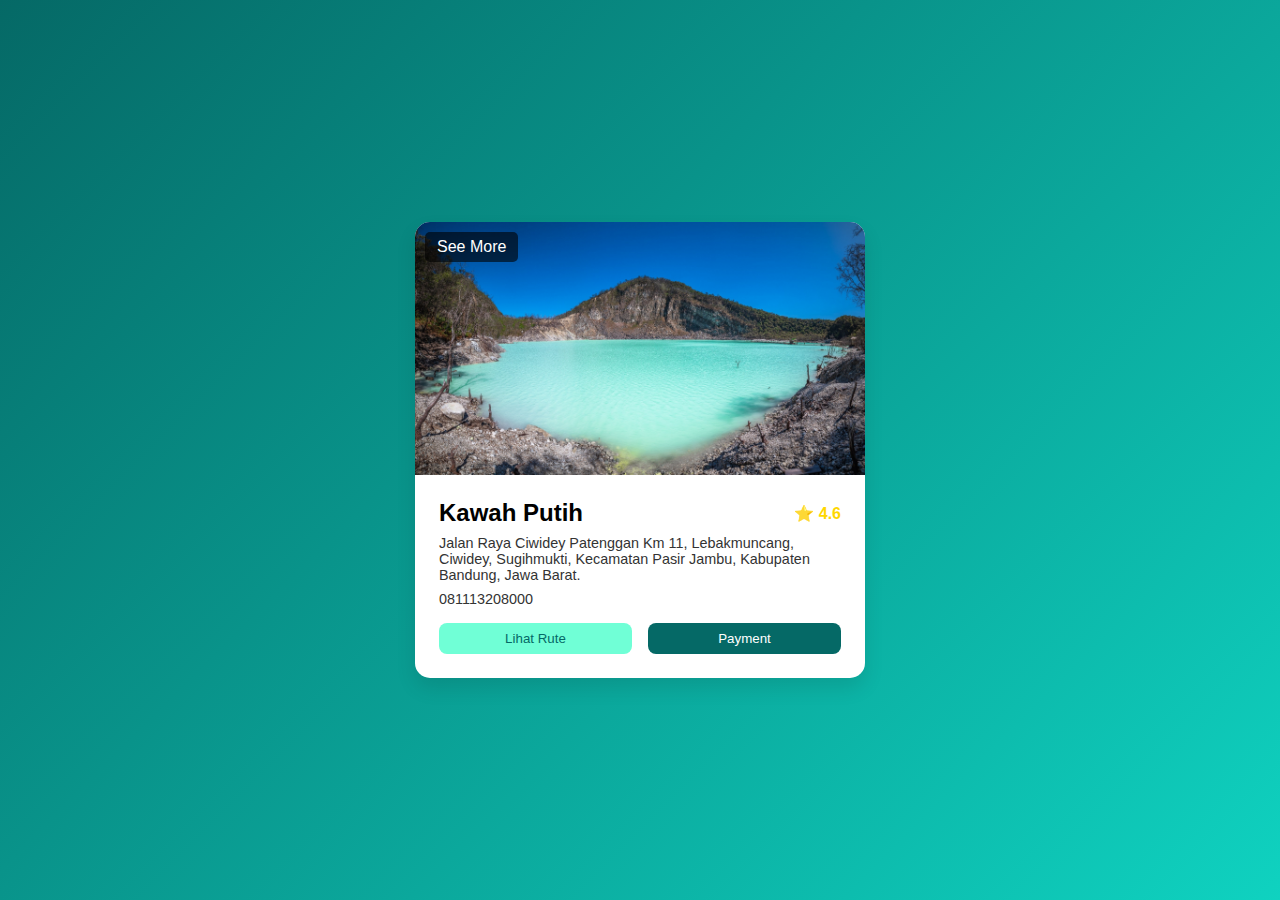
<file: HTML/KawahPutih.html>
<!DOCTYPE html>
<html lang="en">
<head>
  <meta charset="UTF-8">
  <meta name="viewport" content="width=device-width, initial-scale=1.0">
  <title>Wisata Bandung</title>
  <link rel="stylesheet" href="../CSS/kawahputih.css">
</head>
<body>
  <div class="container">
    <div class="tour-card">
      <div class="card-image">
        <img src="../Image/FotoWisataAlamBandung/Alam_KawahPutih1.jpg" alt="Kawah Putih">
        <a href="./kp2.html" class="see-more">See More</a>
      </div>

      <div class="card-content">
        <h2>Kawah Putih <span class="rating">⭐ 4.6</span></h2>
        <p class="address">Jalan Raya Ciwidey Patenggan Km 11, Lebakmuncang, Ciwidey, Sugihmukti, Kecamatan Pasir Jambu, Kabupaten Bandung, Jawa Barat.</p>
        <p class="phone">081113208000</p>
        <div class="buttons">
          <button class="btn route-btn">Lihat Rute</button>
          <button class="btn payment-btn">Payment</button>
        </div>
      </div>
    </div>
  </div>

  <script src="../JS/kawahputih.js"></script>
</body>
</html>
</file>
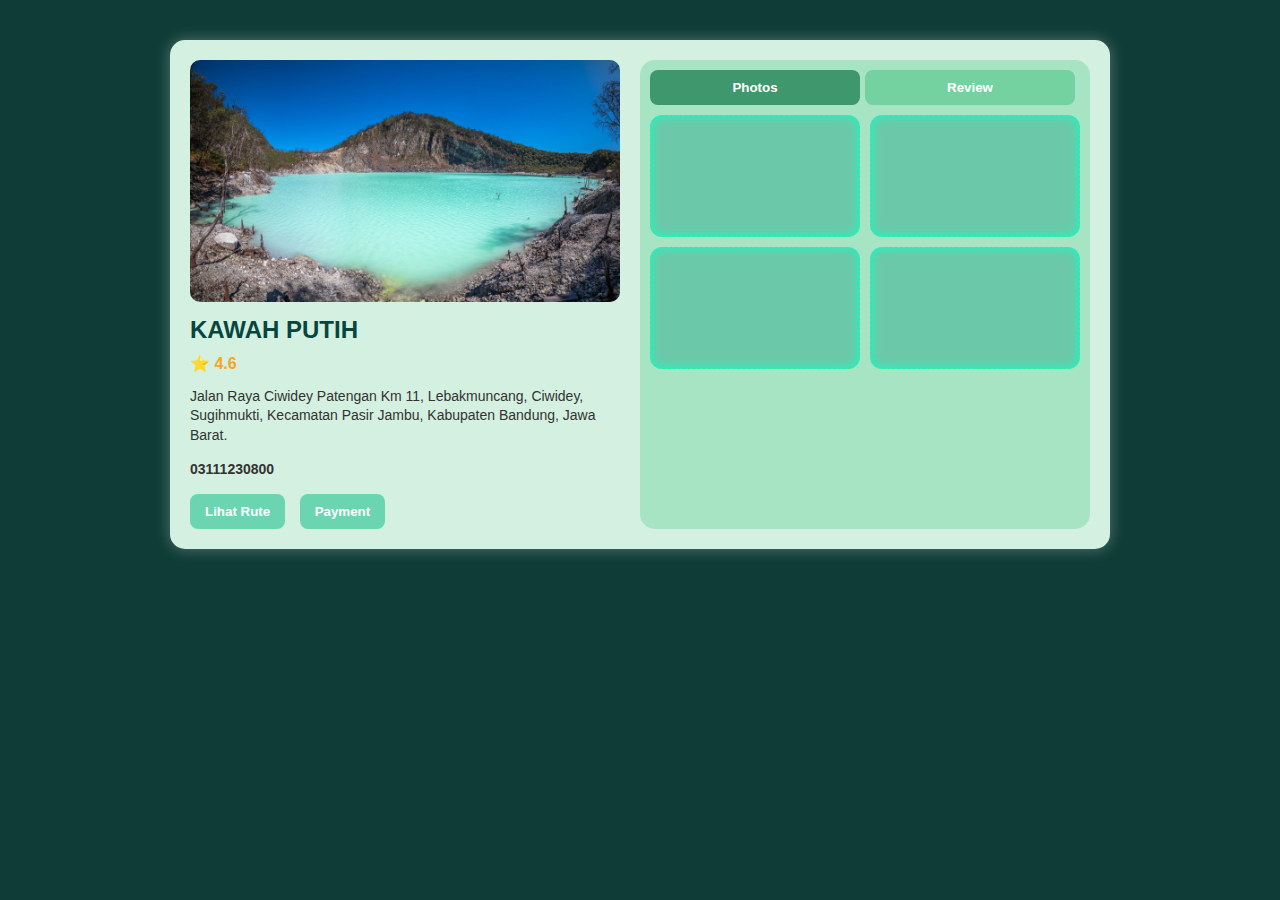
<file: HTML/kp2.html>
<!DOCTYPE html>
<html lang="en">
<head>
    <meta charset="UTF-8">
    <meta name="viewport" content="width=device-width, initial-scale=1.0">
    <title>Kategori Alam - Kawah Putih</title>
    <link rel="stylesheet" href="../CSS/kp2.css">
</head>


    <main>
        <section class="card-container">
            <div class="card">
                <div class="card-left">
                    <img src="../Image/FotoWisataAlamBandung/Alam_KawahPutih1.jpg" alt="Kawah Putih">
                    <h2>KAWAH PUTIH</h2>
                    <div class="rating">⭐ 4.6</div>
                    <p>Jalan Raya Ciwidey Patengan Km 11, 
                    Lebakmuncang, Ciwidey, Sugihmukti, Kecamatan Pasir Jambu, Kabupaten Bandung, Jawa Barat.</p>
                    <p class="phone">03111230800</p>
                    <div class="buttons">
                        <button id="lihatRute">Lihat Rute</button>
                        <button id="payment">Payment</button>
                    </div>
                </div>
                <div class="card-right">
                    <div class="tabs">
                        <button class="tab-btn active" data-tab="photos">Photos</button>
                        <button class="tab-btn" data-tab="reviews">Review</button>
                    </div>
                    <div class="tab-content" id="photos">
                        <div class="photo-grid">
                            <div class="photo-box"></div>
                            <div class="photo-box"></div>
                            <div class="photo-box"></div>
                            <div class="photo-box"></div>
                        </div>
                    </div>
                    <div class="tab-content" id="reviews" style="display:none;">
                        <p>No reviews yet.</p>
                    </div>
                </div>
            </div>
        </section>
    </main>

    <script src="../JS/kp2.js"></script>
</body>
</html>
</file>
<file: CSS/kawahputih.css>
:root {
  --primary-color: #70ffd6;
  --secondary-color: #056966;
  --card-bg: #ffffff;
  --card-shadow: rgba(0,0,0,0.1);
}

body {
  margin: 0;
  font-family: 'Inter', sans-serif;
  background: linear-gradient(135deg, #056966, #0fd2c0);
  display: flex;
  justify-content: center;
  align-items: center;
  min-height: 100vh;
}

.container {
  padding: 2rem;
}

.tour-card {
  background: var(--card-bg);
  border-radius: 15px;
  overflow: hidden;
  max-width: 450px;
  box-shadow: 0 10px 20px var(--card-shadow);
}

.card-image {
  position: relative;
}

.card-image img {
  width: 100%;
  display: block;
}

.see-more {
  position: absolute;
  top: 10px;
  left: 10px;
  background: rgba(0,0,0,0.6);
  color: #fff;
  padding: 6px 12px;
  border-radius: 5px;
  text-decoration: none;
  font-weight: 500;
  transition: background 0.3s;
}

.see-more:hover {
  background: var(--primary-color);
  color: var(--secondary-color);
}

.card-content {
  padding: 1.5rem;
}

.card-content h2 {
  margin: 0;
  font-size: 1.5rem;
  display: flex;
  justify-content: space-between;
  align-items: center;
}

.rating {
  font-size: 1rem;
  color: gold;
}

.address, .phone {
  font-size: 0.9rem;
  color: #333;
  margin: 0.5rem 0;
}

.buttons {
  display: flex;
  gap: 1rem;
  margin-top: 1rem;
}

.btn {
  flex: 1;
  padding: 8px 12px;
  border: none;
  border-radius: 8px;
  cursor: pointer;
  font-weight: 500;
  transition: all 0.3s ease;
}

.route-btn {
  background: var(--primary-color);
  color: var(--secondary-color);
}

.route-btn:hover {
  background: var(--secondary-color);
  color: var(--primary-color);
}

.payment-btn {
  background: var(--secondary-color);
  color: #fff;
}

.payment-btn:hover {
  background: #fff;
  color: var(--secondary-color);
}
</file>
<file: CSS/kp2.css>
body {
    font-family: 'Arial', sans-serif;
    background: #0f3c36;
    margin: 0;
    padding: 0;
    color: #333;
}

header {
    background: #07463e;
    padding: 10px 0;
}

.nav-menu {
    display: flex;
    justify-content: center;
    list-style: none;
    padding: 0;
    margin: 0;
}

.nav-menu li {
    margin: 0 15px;
}

.nav-menu a {
    color: #fff;
    text-decoration: none;
    font-weight: 500;
}

.card-container {
    display: flex;
    justify-content: center;
    margin: 40px 0;
}

.card {
    display: flex;
    background: #d4f0e1;
    border-radius: 15px;
    padding: 20px;
    gap: 20px;
    width: 900px;
    box-shadow: 0 0 15px rgba(255,255,255,0.3);
}

.card-left {
    flex: 1;
}

.card-left img {
    width: 100%;
    border-radius: 10px;
}

.card-left h2 {
    margin: 10px 0;
    color: #07463e;
}

.rating {
    margin: 5px 0;
    font-weight: bold;
    color: #f5a623;
}

.card-left p {
    font-size: 14px;
    line-height: 1.4;
}

.phone {
    font-weight: bold;
}

.buttons {
    margin-top: 15px;
}

.buttons button {
    background: #6bd5b1;
    border: none;
    padding: 10px 15px;
    margin-right: 10px;
    border-radius: 8px;
    cursor: pointer;
    color: #fff;
    font-weight: bold;
}

.card-right {
    flex: 1;
    background: #a6e4c3;
    border-radius: 15px;
    padding: 10px;
}

.tabs {
    display: flex;
    margin-bottom: 10px;
}

.tab-btn {
    flex: 1;
    background: #74d1a0;
    border: none;
    padding: 10px;
    margin-right: 5px;
    border-radius: 8px;
    cursor: pointer;
    font-weight: bold;
    color: #fff;
}

.tab-btn.active {
    background: #3e976d;
}

.photo-grid {/* --- Body & General --- */
body {
    font-family: 'Arial', sans-serif;
    background: linear-gradient(135deg, #0a2e28, #07463e);
    margin: 0;
    padding: 0;
    color: #e0f2f1;
    overflow-x: hidden;
}

/* --- Header --- */
header {
    background: rgba(4, 66, 58, 0.9);
    padding: 12px 0;
    box-shadow: 0 0 20px #0fffc1;
}

.nav-menu {
    display: flex;
    justify-content: center;
    list-style: none;
    padding: 0;
    margin: 0;
}

.nav-menu li {
    margin: 0 20px;
}

.nav-menu a {
    color: #b2fff9;
    text-decoration: none;
    font-weight: 600;
    position: relative;
    transition: 0.3s;
}

.nav-menu a::after {
    content: '';
    position: absolute;
    width: 0%;
    height: 2px;
    left: 0;
    bottom: -5px;
    background: #0fffc1;
    transition: 0.3s;
}

.nav-menu a:hover::after {
    width: 100%;
}

/* --- Card Container --- */
.card-container {
    display: flex;
    justify-content: center;
    margin: 50px 0;
}

/* --- Card --- */
.card {
    display: flex;
    background: rgba(20, 90, 75, 0.6);
    border-radius: 20px;
    padding: 25px;
    gap: 25px;
    width: 900px;
    box-shadow: 0 0 40px rgba(15, 252, 193, 0.5);
    backdrop-filter: blur(10px);
    border: 1px solid #0fffc1;
    transition: transform 0.3s, box-shadow 0.3s;
}

.card:hover {
    transform: translateY(-10px);
    box-shadow: 0 0 60px rgba(15, 252, 193, 0.8);
}

/* --- Left Card --- */
.card-left {
    flex: 1;
}

.card-left img {
    width: 100%;
    border-radius: 15px;
    box-shadow: 0 0 20px #0fffc1;
    transition: transform 0.3s;
}

.card-left img:hover {
    transform: scale(1.05);
}

.card-left h2 {
    margin: 10px 0;
    color: #0fffc1;
    text-shadow: 0 0 5px #0fffc1;
}

.rating {
    margin: 5px 0;
    font-weight: bold;
    color: #f5f623;
    text-shadow: 0 0 5px #f5f623;
}

.card-left p {
    font-size: 14px;
    line-height: 1.6;
    color: #d4f0e1;
}

.phone {
    font-weight: bold;
}

/* --- Buttons --- */
.buttons {
    margin-top: 20px;
}

.buttons button {
    background: linear-gradient(135deg, #6bd5b1, #0fffc1);
    border: none;
    padding: 12px 20px;
    margin-right: 12px;
    border-radius: 12px;
    cursor: pointer;
    color: #004437;
    font-weight: bold;
    box-shadow: 0 0 15px #0fffc1;
    transition: 0.3s;
}

.buttons button:hover {
    transform: scale(1.05);
    box-shadow: 0 0 25px #0fffc1;
}

/* --- Right Card --- */
.card-right {
    flex: 1;
    background: rgba(0, 150, 120, 0.4);
    border-radius: 20px;
    padding: 15px;
    border: 1px solid #0fffc1;
    box-shadow: 0 0 30px #0fffc1;
}

/* --- Tabs --- */
.tabs {
    display: flex;
    margin-bottom: 15px;
}

.tab-btn {
    flex: 1;
    background: rgba(15, 252, 193, 0.4);
    border: none;
    padding: 12px;
    margin-right: 6px;
    border-radius: 12px;
    cursor: pointer;
    font-weight: bold;
    color: #004437;
    box-shadow: 0 0 10px #0fffc1;
    transition: 0.3s;
}

.tab-btn.active {
    background: #0fffc1;
    color: #004437;
    box-shadow: 0 0 20px #0fffc1;
}

/* --- Photo Grid --- */
.photo-grid {
    display: grid;
    grid-template-columns: repeat(2, 1fr);
    gap: 12px;
}

.photo-box {
    background: rgba(20, 160, 130, 0.4);
    height: 120px;
    border-radius: 12px;
    border: 1px dashed #0fffc1;
    box-shadow: 0 0 10px #0fffc1 inset;
    transition: transform 0.3s, box-shadow 0.3s;
}

.photo-box:hover {
    transform: scale(1.05);
    box-shadow: 0 0 25px #0fffc1 inset;
}

    display: grid;
    grid-template-columns: repeat(2, 1fr);
    gap: 10px;
}

.photo-box {
    background: #d4f0e1;
    height: 100px;
    border-radius: 8px;
    border: 1px dashed #6bd5b1;
}
</file>
